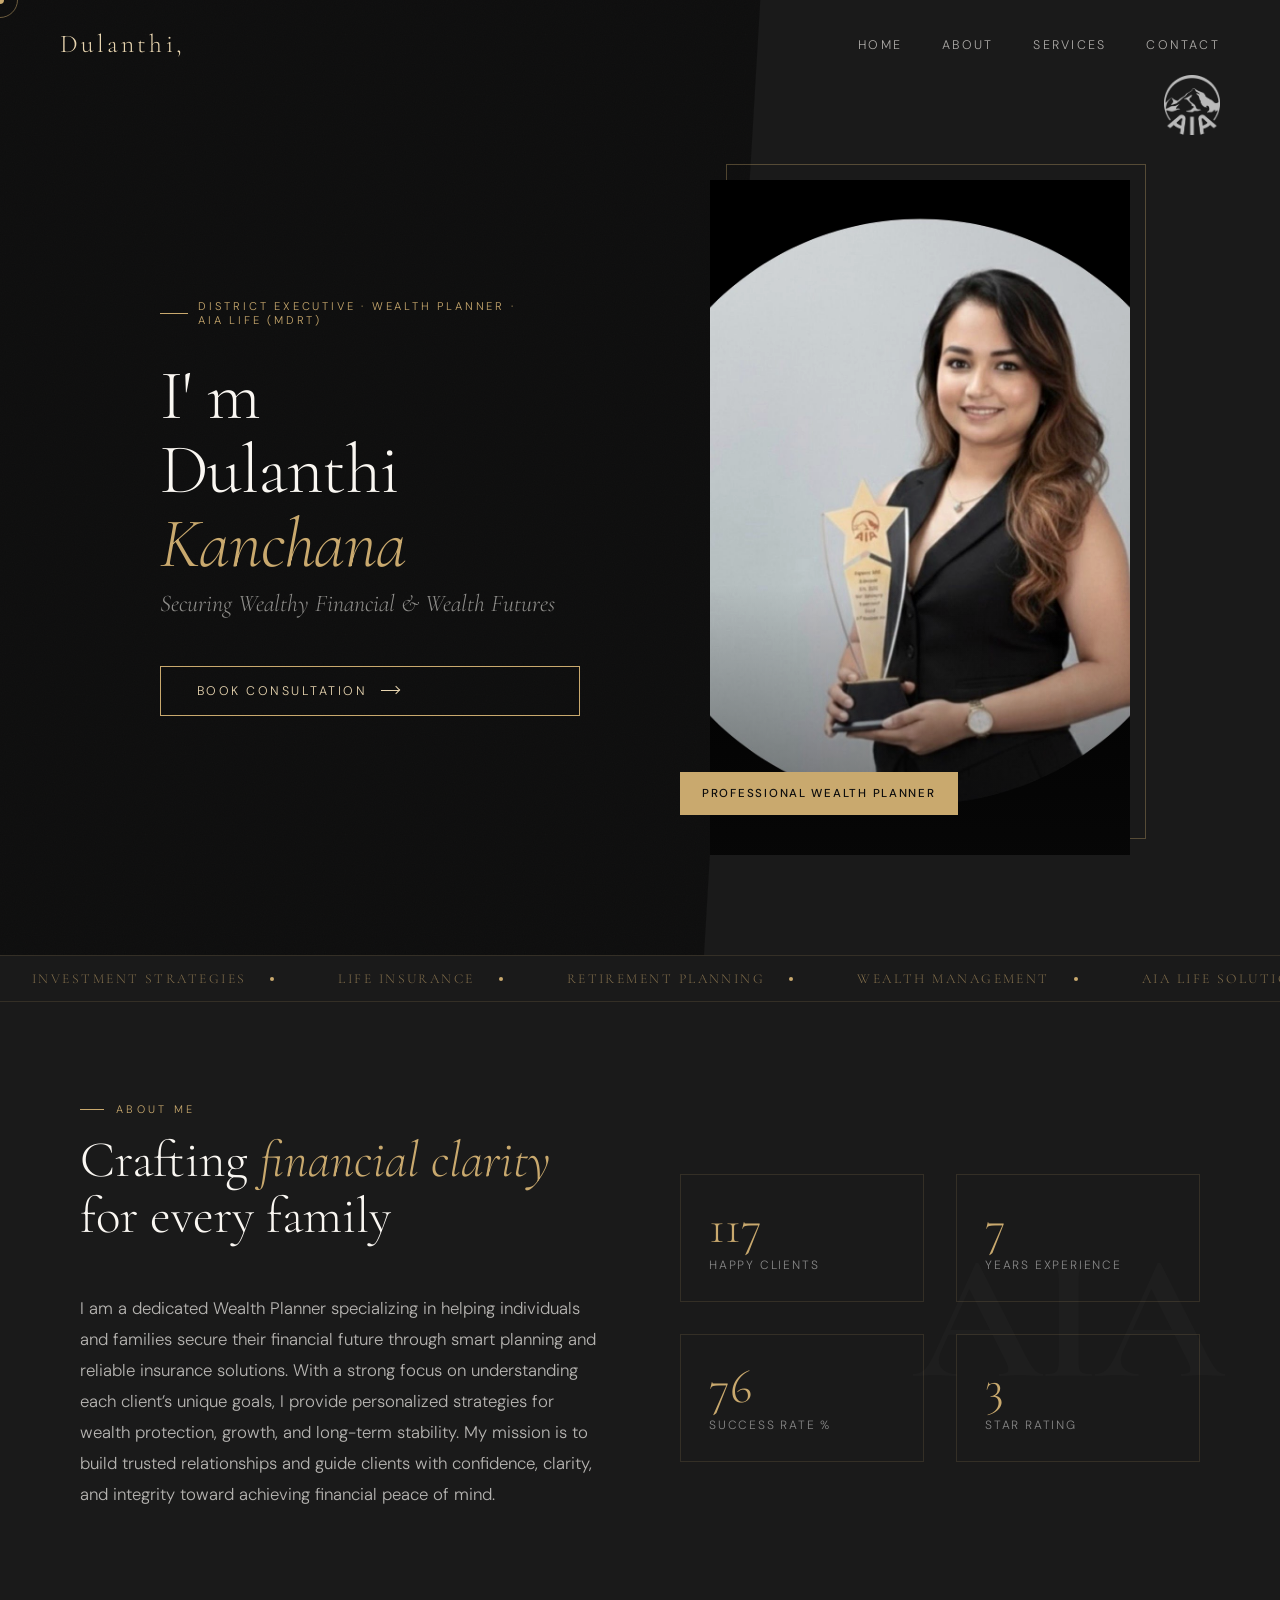
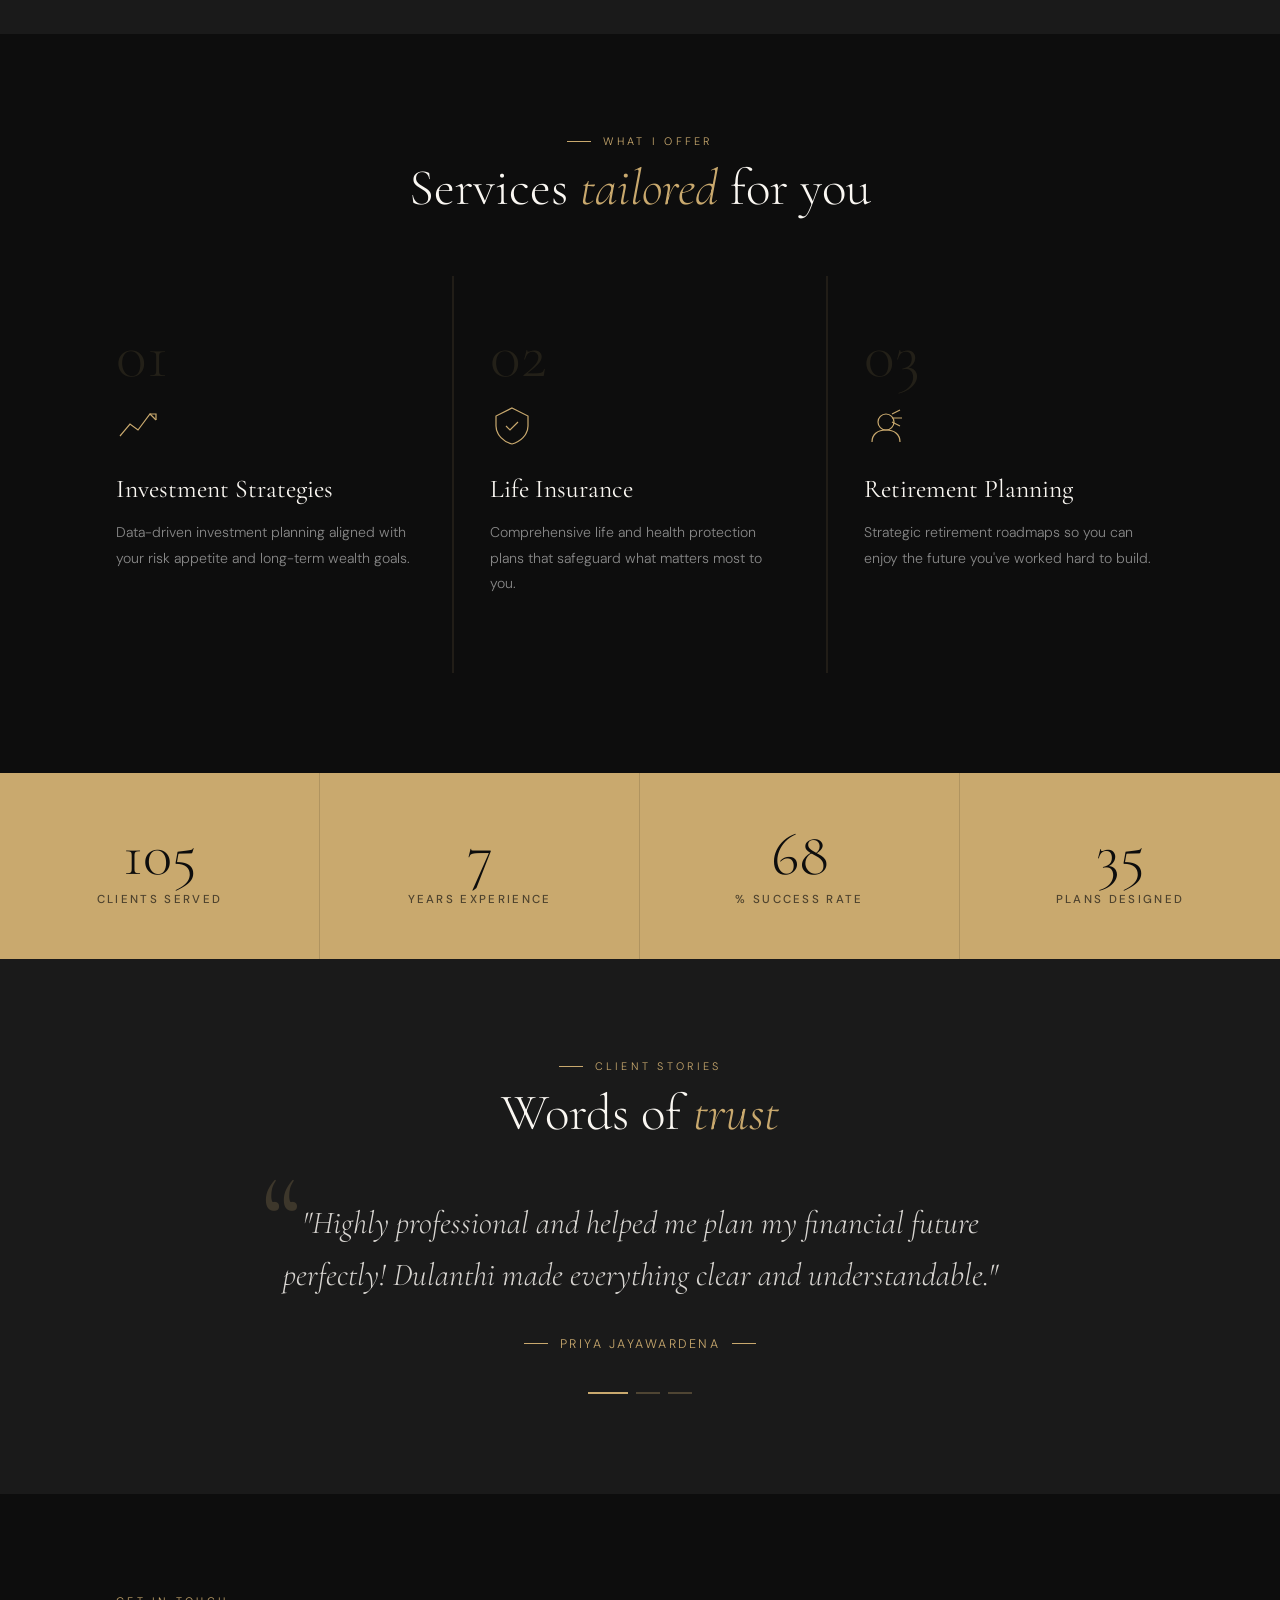
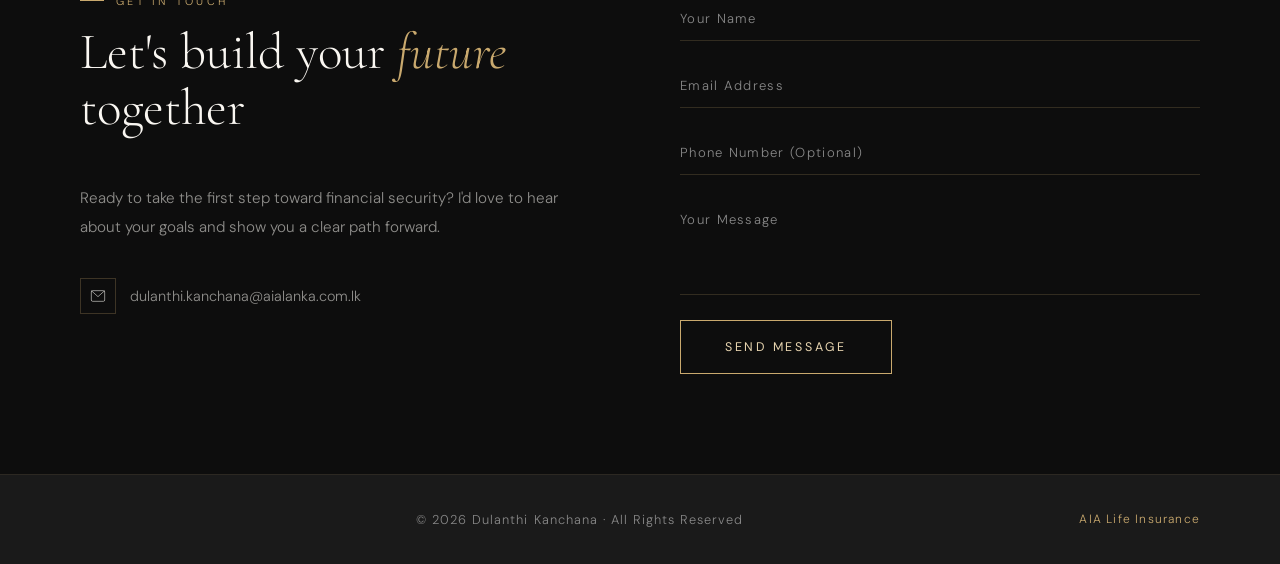
<file: index.html>
<!DOCTYPE html>
<html lang="en">
<head>
    <meta charset="UTF-8">
    <meta name="viewport" content="width=device-width, initial-scale=1.0">
    <title>Dulanthi Kanchana - Wealth Planner</title>
    <link href="https://fonts.googleapis.com/css2?family=Cormorant+Garamond:ital,wght@0,300;0,400;0,600;1,300;1,400&family=DM+Sans:wght@300;400;500&display=swap" rel="stylesheet">
    <link rel="stylesheet" href="style.css">
</head>
<body>
    <!-- Progress line -->
<div class="progress-line" id="progressLine"></div>

<!-- Custom cursor -->
<div class="cursor" id="cursor"></div>
<div class="cursor-ring" id="cursorRing"></div>

<!-- NAV -->
<nav id="navbar">
  <a href="#home" class="logo">Dulanthi, <span></span></a>
  <ul class="links">
    <li><a href="#home">Home</a></li>
    <li><a href="#about">About</a></li>
    <li><a href="#services">Services</a></li>
    <li><a href="#contact">Contact</a></li>
  </ul>
</nav>

<!-- AIA LOGO -->
<a href="https://www.aialife.com.lk/en/products/health" target="_blank">
  <img src="aia.png" alt="AIA Life" class="top-logo">
</a>

<!-- HERO -->
<section class="hero" id="home">
  <div class="hero-text-side">
    <div class="hero-tag">District Executive · Wealth Planner · <br>AIA Life (MDRT)</br></div>
    <h1>I' m<br>Dulanthi<br><em>Kanchana</em></h1>
    <p class="hero-sub">Securing Wealthy Financial & Wealth Futures</p>
    <a href="#contact" class="hero-cta">
      Book Consultation
      <span class="arrow"></span>
    </a>
  </div>

  <div class="hero-img-side">
    <div class="img-wrapper">
      <img src="profile.jpg" alt="Dulanthi Kanchana">
      <div class="img-badge">Professional Wealth Planner</div>
    </div>
  </div>
</section>

<!-- MARQUEE -->
<div class="marquee-wrap">
  <div class="marquee-track">
    <!-- doubled for seamless loop -->
    <span class="marquee-item">Investment Strategies <span class="marquee-dot"></span></span>
    <span class="marquee-item">Life Insurance <span class="marquee-dot"></span></span>
    <span class="marquee-item">Retirement Planning <span class="marquee-dot"></span></span>
    <span class="marquee-item">Wealth Management <span class="marquee-dot"></span></span>
    <span class="marquee-item">AIA Life Solutions <span class="marquee-dot"></span></span>
    <span class="marquee-item">Financial Security <span class="marquee-dot"></span></span>
    <span class="marquee-item">Investment Strategies <span class="marquee-dot"></span></span>
    <span class="marquee-item">Life Insurance <span class="marquee-dot"></span></span>
    <span class="marquee-item">Retirement Planning <span class="marquee-dot"></span></span>
    <span class="marquee-item">Wealth Management <span class="marquee-dot"></span></span>
    <span class="marquee-item">AIA Life Solutions <span class="marquee-dot"></span></span>
    <span class="marquee-item">Financial Security <span class="marquee-dot"></span></span>
  </div>
</div>

<!-- ABOUT -->
<section id="about">
  <div class="about-content reveal-left">
    <div class="section-label">About Me</div>
    <h2 class="section-title">Crafting <em>financial clarity</em> for every family</h2>
    <p>I am a dedicated Wealth Planner specializing in helping individuals and families secure their financial future through smart planning and reliable insurance solutions. With a strong focus on understanding each client’s unique goals, I provide personalized strategies for wealth protection, growth, and long-term stability. My mission is to build trusted relationships and guide clients with confidence, clarity, and integrity toward achieving financial peace of mind.</p>
  </div>
  <div class="about-stats reveal">
    <div class="about-stat-item">
      <div class="num" data-target="150">0</div>
      <div class="label">Happy Clients</div>
    </div>
    <div class="about-stat-item">
      <div class="num" data-target="10">0</div>
      <div class="label">Years Experience</div>
    </div>
    <div class="about-stat-item">
      <div class="num" data-target="98">0</div>
      <div class="label">Success Rate %</div>
    </div>
    <div class="about-stat-item">
      <div class="num" data-target="5">0</div>
      <div class="label">Star Rating</div>
    </div>
  </div>
</section>

<!-- SERVICES -->
<section id="services">
  <div style="text-align:center; margin-bottom: 60px;" class="reveal">
    <div class="section-label" style="justify-content:center; margin-bottom:12px;">What I Offer</div>
    <h2 class="section-title" style="margin-bottom:0;">Services <em>tailored</em> for you</h2>
  </div>
  <div class="services-grid">
    <div class="service-card reveal">
      <div class="service-num">01</div>
      <svg class="service-icon" viewBox="0 0 44 44" fill="none" stroke="currentColor" stroke-width="1.2">
        <polyline points="4,32 14,20 22,26 34,10 40,16"/>
        <polyline points="34,10 40,10 40,16"/>
      </svg>
      <h3>Investment Strategies</h3>
      <p>Data-driven investment planning aligned with your risk appetite and long-term wealth goals.</p>
      <div class="service-line"></div>
    </div>
    <div class="service-card reveal" style="transition-delay:0.15s">
      <div class="service-num">02</div>
      <svg class="service-icon" viewBox="0 0 44 44" fill="none" stroke="currentColor" stroke-width="1.2">
        <path d="M22 4 L38 12 L38 22 C38 31 30 38 22 40 C14 38 6 31 6 22 L6 12 Z"/>
        <path d="M16 22 L20 26 L28 18"/>
      </svg>
      <h3>Life Insurance</h3>
      <p>Comprehensive life and health protection plans that safeguard what matters most to you.</p>
      <div class="service-line"></div>
    </div>
    <div class="service-card reveal" style="transition-delay:0.3s">
      <div class="service-num">03</div>
      <svg class="service-icon" viewBox="0 0 44 44" fill="none" stroke="currentColor" stroke-width="1.2">
        <circle cx="22" cy="18" r="8"/>
        <path d="M8 38 C8 30 14 26 22 26 C30 26 36 30 36 38"/>
        <path d="M28 10 L36 6 M28 14 L38 14 M28 18 L36 22"/>
      </svg>
      <h3>Retirement Planning</h3>
      <p>Strategic retirement roadmaps so you can enjoy the future you've worked hard to build.</p>
      <div class="service-line"></div>
    </div>
  </div>
</section>

<!-- STATS BAND -->
<div class="stats-band">
  <div class="stat-item reveal">
    <div class="stat-num" data-target="150">0</div>
    <div class="stat-desc">Clients Served</div>
  </div>
  <div class="stat-item reveal" style="transition-delay:0.1s">
    <div class="stat-num" data-target="10">6</div>
    <div class="stat-desc">Years Experience</div>
  </div>
  <div class="stat-item reveal" style="transition-delay:0.2s">
    <div class="stat-num" data-target="98">0</div>
    <div class="stat-desc">% Success Rate</div>
  </div>
  <div class="stat-item reveal" style="transition-delay:0.3s">
    <div class="stat-num" data-target="50">0</div>
    <div class="stat-desc">Plans Designed</div>
  </div>
</div>

<!-- TESTIMONIALS -->
<section id="testimonials">
  <div class="section-label" style="justify-content:center; margin-bottom:12px;" class="reveal">Client Stories</div>
  <h2 class="section-title reveal" style="text-align:center; margin-bottom:56px;">Words of <em>trust</em></h2>
  <div class="testimonial-container reveal">
    <div class="testimonial-quote" id="tQuote">
      "Highly professional and helped me plan my financial future perfectly! Dulanthi made everything clear and understandable."
    </div>
    <div class="testimonial-author">
      <div class="author-line"></div>
      <div class="author-name" id="tAuthor">Priya Jayawardena</div>
      <div class="author-line"></div>
    </div>
    <div class="testimonial-dots">
      <div class="t-dot active" data-idx="0"></div>
      <div class="t-dot" data-idx="1"></div>
      <div class="t-dot" data-idx="2"></div>
    </div>
  </div>
</section>

<!-- CONTACT -->
<section id="contact">
  <div class="contact-left reveal-left">
    <div class="section-label">Get In Touch</div>
    <h2 class="section-title">Let's build your <em>future</em> together</h2>
    <p>Ready to take the first step toward financial security? I'd love to hear about your goals and show you a clear path forward.</p>
    <div class="contact-info">
      <a href="mailto:dulanthi.kanchana@aialanka.com.lk">
        <div class="ci-icon">
          <svg width="16" height="16" viewBox="0 0 24 24" fill="none" stroke="currentColor" stroke-width="1.5">
            <rect x="2" y="4" width="20" height="16" rx="2"/>
            <polyline points="2,4 12,13 22,4"/>
          </svg>
        </div>
        dulanthi.kanchana@aialanka.com.lk
      </a>
    </div>
  </div>
  <form class="contact-form reveal" id="contactForm" action="https://formspree.io/f/xwvwovnv" method="POST">
    <div class="form-field">
      <input type="text" id="name" name="name" placeholder="Name" required>
      <label for="name">Your Name</label>
      <div class="form-line"></div>
    </div>
    <div class="form-field">
      <input type="email" id="email" name="email" placeholder="Email" required>
      <label for="email">Email Address</label>
      <div class="form-line"></div>
    </div>
    <div class="form-field">
      <input type="text" id="phone" name="phone" placeholder="Phone">
      <label for="phone">Phone Number (Optional)</label>
      <div class="form-line"></div>
    </div>
    <div class="form-field">
      <textarea id="msg" name="message" placeholder="Message" required></textarea>
      <label for="msg">Your Message</label>
      <div class="form-line"></div>
    </div>
    <!-- Formspree honeypot spam filter -->
    <input type="text" name="_gotcha" style="display:none">
    <button type="submit" class="submit-btn" id="submitBtn"><span id="submitBtnText">Send Message</span></button>
    <div class="form-success" id="formSuccess">
      <svg width="20" height="20" viewBox="0 0 24 24" fill="none" stroke="currentColor" stroke-width="1.5">
        <path d="M22 11.08V12a10 10 0 1 1-5.93-9.14"/>
        <polyline points="22 4 12 15 9 12"/>
      </svg>
      Message sent! I'll get back to you soon.
    </div>
    <div class="form-error" id="formError">
      <svg width="20" height="20" viewBox="0 0 24 24" fill="none" stroke="currentColor" stroke-width="1.5">
        <circle cx="12" cy="12" r="10"/>
        <line x1="12" y1="8" x2="12" y2="12"/>
        <line x1="12" y1="16" x2="12.01" y2="16"/>
      </svg>
      Something went wrong. Please try again.
    </div>
  </form>
</section>

<!-- FOOTER -->
<footer>
  <div class="footer-logo"><em style="font-style:italic; color:var(--gold)"></em></div>
  <p>© 2026 Dulanthi Kanchana · All Rights Reserved</p>
  <p style="color: var(--gold); font-size:0.75rem; letter-spacing:0.1em;">AIA Life Insurance</p>
</footer>

<!-- WHATSAPP -->

<script src="script.js"></script>
</body>
</html>
</file>
<file: style.css>
:root {
    --gold: #c9a96e;
    --gold-light: #e8d5b0;
    --gold-dark: #8b6f3a;
    --cream: #faf7f2;
    --dark: #0d0d0d;
    --dark-2: #1a1a1a;
    --dark-3: #252525;
    --text-muted: #888;
    --ease-out: cubic-bezier(0.16, 1, 0.3, 1);
  }

  *, *::before, *::after { margin: 0; padding: 0; box-sizing: border-box; }

  html { scroll-behavior: smooth; }

  body {
    background: var(--dark);
    color: var(--cream);
    font-family: 'DM Sans', sans-serif;
    font-weight: 300;
    overflow-x: hidden;
    cursor: none;
  }

  /* ── CUSTOM CURSOR ── */
  .cursor {
    position: fixed;
    width: 8px; height: 8px;
    background: var(--gold);
    border-radius: 50%;
    pointer-events: none;
    z-index: 9999;
    transform: translate(-50%, -50%);
    transition: transform 0.1s, width 0.3s var(--ease-out), height 0.3s var(--ease-out), background 0.3s;
  }
  .cursor-ring {
    position: fixed;
    width: 36px; height: 36px;
    border: 1px solid rgba(201,169,110,0.5);
    border-radius: 50%;
    pointer-events: none;
    z-index: 9998;
    transform: translate(-50%, -50%);
    transition: transform 0.18s var(--ease-out), width 0.4s var(--ease-out), height 0.4s var(--ease-out), border-color 0.3s;
  }
  .cursor.hover { width: 20px; height: 20px; background: var(--gold-light); }
  .cursor-ring.hover { width: 60px; height: 60px; border-color: var(--gold); }

  /* ── NAV ── */
  nav {
    position: fixed; top: 0; left: 0; right: 0;
    z-index: 100;
    display: flex; align-items: center; justify-content: space-between;
    padding: 28px 60px;
    transition: background 0.5s, padding 0.4s;
  }
  nav.scrolled {
    background: rgba(13,13,13,0.92);
    backdrop-filter: blur(20px);
    padding: 18px 60px;
    border-bottom: 1px solid rgba(201,169,110,0.12);
  }
  nav .logo {
    font-family: 'Cormorant Garamond', serif;
    font-size: 1.6rem;
    font-weight: 300;
    letter-spacing: 0.12em;
    color: var(--gold-light);
    text-decoration: none;
  }
  nav .logo span { color: var(--gold); font-style: italic; }
  nav .links { display: flex; gap: 40px; list-style: none; }
  nav .links a {
    color: rgba(250,247,242,0.65);
    text-decoration: none;
    font-size: 0.78rem;
    letter-spacing: 0.18em;
    text-transform: uppercase;
    position: relative;
    transition: color 0.3s;
  }
  nav .links a::after {
    content: '';
    position: absolute; bottom: -4px; left: 0;
    width: 0; height: 1px;
    background: var(--gold);
    transition: width 0.4s var(--ease-out);
  }
  nav .links a:hover { color: var(--gold-light); }
  nav .links a:hover::after { width: 100%; }

  /* ── AIA FLOATING LOGO ── */
  .top-logo {
    position: fixed; top: 75px; right: 60px;
    width: 56px;
    z-index: 101;
    filter: brightness(0) invert(1);
    opacity: 0.7;
    transition: opacity 0.3s, transform 0.3s;
  }
  .top-logo:hover { opacity: 1; transform: scale(1.05); }

  /* ── HERO ── */
  .hero {
    min-height: 100vh;
    display: grid;
    grid-template-columns: 1fr 1fr;
    position: relative;
    overflow: hidden;
  }

  /* diagonal divider */
  .hero::after {
    content: '';
    position: absolute;
    top: 0; left: 55%; right: -10%;
    bottom: 0;
    background: var(--dark-2);
    clip-path: polygon(8% 0, 100% 0, 100% 100%, 0% 100%);
    z-index: 0;
  }

  /* noise texture overlay */
  .hero::before {
    content: '';
    position: absolute; inset: 0;
    background-image: url("data:image/svg+xml,%3Csvg viewBox='0 0 200 200' xmlns='http://www.w3.org/2000/svg'%3E%3Cfilter id='n'%3E%3CfeTurbulence type='fractalNoise' baseFrequency='0.9' numOctaves='4' stitchTiles='stitch'/%3E%3C/filter%3E%3Crect width='100%25' height='100%25' filter='url(%23n)' opacity='0.04'/%3E%3C/svg%3E");
    background-size: 200px;
    z-index: 0;
    pointer-events: none;
    opacity: 0.6;
  }

  .hero-text-side {
    display: flex;
    flex-direction: column;
    justify-content: center;
    padding: 140px 60px 80px 80px;
    position: relative;
    z-index: 2;
  }

  .hero-tag {
    display: inline-flex; align-items: center; gap: 10px;
    font-size: 0.7rem;
    letter-spacing: 0.25em;
    text-transform: uppercase;
    color: var(--gold);
    margin-bottom: 32px;
    opacity: 0;
    transform: translateY(20px);
    animation: fadeUp 0.8s var(--ease-out) 0.3s forwards;
  }
  .hero-tag::before {
    content: '';
    width: 28px; height: 1px;
    background: var(--gold);
  }

  .hero h1 {
    font-family: 'Cormorant Garamond', serif;
    font-size: clamp(3.2rem, 5.5vw, 5.5rem);
    font-weight: 300;
    line-height: 1.05;
    letter-spacing: -0.01em;
    margin-bottom: 8px;
    opacity: 0;
    transform: translateY(30px);
    animation: fadeUp 0.9s var(--ease-out) 0.5s forwards;
  }
  .hero h1 em {
    font-style: italic;
    color: var(--gold);
    display: block;
  }

  .hero-sub {
    font-family: 'Cormorant Garamond', serif;
    font-size: clamp(1.1rem, 2vw, 1.5rem);
    font-weight: 300;
    font-style: italic;
    color: rgba(250,247,242,0.55);
    margin-bottom: 48px;
    opacity: 0;
    transform: translateY(20px);
    animation: fadeUp 0.8s var(--ease-out) 0.7s forwards;
  }

  .hero-cta {
    display: inline-flex; align-items: center; gap: 14px;
    background: transparent;
    border: 1px solid var(--gold);
    color: var(--gold-light);
    padding: 16px 36px;
    font-family: 'DM Sans', sans-serif;
    font-size: 0.78rem;
    letter-spacing: 0.2em;
    text-transform: uppercase;
    text-decoration: none;
    position: relative;
    overflow: hidden;
    transition: color 0.4s;
    opacity: 0;
    transform: translateY(20px);
    animation: fadeUp 0.8s var(--ease-out) 0.9s forwards;
    cursor: none;
  }
  .hero-cta::before {
    content: '';
    position: absolute; inset: 0;
    background: var(--gold);
    transform: translateX(-101%);
    transition: transform 0.45s var(--ease-out);
    z-index: -1;
  }
  .hero-cta:hover { color: var(--dark); }
  .hero-cta:hover::before { transform: translateX(0); }
  .hero-cta .arrow {
    width: 18px; height: 1px;
    background: currentColor;
    position: relative;
    transition: width 0.3s;
  }
  .hero-cta .arrow::after {
    content: '';
    position: absolute; right: 0; top: -3px;
    width: 6px; height: 6px;
    border-right: 1px solid currentColor;
    border-top: 1px solid currentColor;
    transform: rotate(45deg);
  }
  .hero-cta:hover .arrow { width: 26px; }

  .hero-img-side {
    position: relative;
    z-index: 2;
    display: flex;
    align-items: flex-end;
    justify-content: center;
    padding-top: 80px;
    overflow: hidden;
  }

  .img-wrapper {
    position: relative;
    width: 420px;
    max-width: 90%;
    opacity: 0;
    transform: translateX(40px);
    animation: fadeLeft 1s var(--ease-out) 0.4s forwards;
  }
  .img-wrapper img {
    width: 100%;
    display: block;
    object-fit: cover;
    height: 75vh;
    object-position: top;
    filter: grayscale(20%) contrast(1.05);
  }
  /* gold overlay frame */
  .img-wrapper::before {
    content: '';
    position: absolute;
    top: -16px; right: -16px;
    bottom: 16px; left: 16px;
    border: 1px solid rgba(201,169,110,0.35);
    z-index: -1;
    transition: transform 0.5s var(--ease-out);
  }
  .img-wrapper:hover::before {
    transform: translate(6px, -6px);
  }
  .img-wrapper::after {
    content: '';
    position: absolute; inset: 0;
    background: linear-gradient(to top, rgba(13,13,13,0.5) 0%, transparent 40%);
  }

  /* floating badge */
  .img-badge {
    position: absolute;
    bottom: 40px; left: -30px;
    background: var(--gold);
    color: var(--dark);
    padding: 14px 22px;
    z-index: 3;
    font-size: 0.72rem;
    letter-spacing: 0.15em;
    text-transform: uppercase;
    font-weight: 500;
    opacity: 0;
    transform: translateX(-20px);
    animation: fadeRight 0.8s var(--ease-out) 1.2s forwards;
  }

  /* ── MARQUEE ── */
  .marquee-wrap {
    overflow: hidden;
    border-top: 1px solid rgba(201,169,110,0.15);
    border-bottom: 1px solid rgba(201,169,110,0.15);
    background: var(--dark-2);
    padding: 14px 0;
  }
  .marquee-track {
    display: flex;
    white-space: nowrap;
    animation: marquee 22s linear infinite;
  }
  .marquee-item {
    display: inline-flex; align-items: center; gap: 24px;
    padding: 0 32px;
    font-family: 'Cormorant Garamond', serif;
    font-size: 0.85rem;
    letter-spacing: 0.18em;
    text-transform: uppercase;
    color: rgba(201,169,110,0.6);
  }
  .marquee-dot { width: 4px; height: 4px; background: var(--gold); border-radius: 50%; flex-shrink: 0; }
  @keyframes marquee {
    from { transform: translateX(0); }
    to { transform: translateX(-50%); }
  }

  /* ── SECTIONS COMMON ── */
  section { padding: 100px 80px; }
  .section-label {
    font-size: 0.68rem;
    letter-spacing: 0.3em;
    text-transform: uppercase;
    color: var(--gold);
    margin-bottom: 16px;
    display: flex; align-items: center; gap: 12px;
  }
  .section-label::before {
    content: '';
    width: 24px; height: 1px;
    background: var(--gold);
  }
  h2.section-title {
    font-family: 'Cormorant Garamond', serif;
    font-size: clamp(2.5rem, 4vw, 3.8rem);
    font-weight: 300;
    line-height: 1.1;
    margin-bottom: 48px;
  }
  h2.section-title em { font-style: italic; color: var(--gold); }

  /* ── ABOUT ── */
  #about {
    display: grid;
    grid-template-columns: 1fr 1fr;
    gap: 80px;
    align-items: center;
    background: var(--dark-2);
    position: relative;
    overflow: hidden;
  }
  #about::before {
    content: 'AIA';
    position: absolute;
    right: 60px; top: 50%;
    transform: translateY(-50%);
    font-family: 'Cormorant Garamond', serif;
    font-size: 14vw;
    font-weight: 700;
    color: rgba(255,255,255,0.02);
    letter-spacing: -0.02em;
    pointer-events: none;
  }
  .about-content p {
    font-size: 1.05rem;
    line-height: 1.85;
    color: rgba(250,247,242,0.7);
    margin-bottom: 24px;
  }
  .about-stats {
    display: grid;
    grid-template-columns: 1fr 1fr;
    gap: 32px;
  }
  .about-stat-item {
    padding: 28px;
    border: 1px solid rgba(201,169,110,0.15);
    position: relative;
    overflow: hidden;
    transition: border-color 0.4s;
  }
  .about-stat-item::after {
    content: '';
    position: absolute;
    bottom: 0; left: 0;
    width: 0; height: 2px;
    background: var(--gold);
    transition: width 0.5s var(--ease-out);
  }
  .about-stat-item:hover { border-color: rgba(201,169,110,0.4); }
  .about-stat-item:hover::after { width: 100%; }
  .about-stat-item .num {
    font-family: 'Cormorant Garamond', serif;
    font-size: 3rem;
    font-weight: 300;
    color: var(--gold);
    line-height: 1;
    margin-bottom: 6px;
  }
  .about-stat-item .label {
    font-size: 0.75rem;
    letter-spacing: 0.15em;
    text-transform: uppercase;
    color: var(--text-muted);
  }

  /* ── SERVICES ── */
  #services { background: var(--dark); }
  .services-grid {
    display: grid;
    grid-template-columns: repeat(3, 1fr);
    gap: 2px;
    background: rgba(201,169,110,0.1);
  }
  .service-card {
    background: var(--dark);
    padding: 48px 36px;
    position: relative;
    overflow: hidden;
    transition: background 0.4s;
    cursor: none;
  }
  .service-card::before {
    content: '';
    position: absolute; inset: 0;
    background: linear-gradient(135deg, rgba(201,169,110,0.06) 0%, transparent 60%);
    opacity: 0;
    transition: opacity 0.4s;
  }
  .service-card:hover { background: var(--dark-2); }
  .service-card:hover::before { opacity: 1; }
  .service-num {
    font-family: 'Cormorant Garamond', serif;
    font-size: 4rem;
    font-weight: 300;
    color: rgba(201,169,110,0.12);
    line-height: 1;
    margin-bottom: 16px;
    transition: color 0.4s;
  }
  .service-card:hover .service-num { color: rgba(201,169,110,0.3); }
  .service-icon {
    width: 44px; height: 44px;
    margin-bottom: 20px;
    color: var(--gold);
  }
  .service-card h3 {
    font-family: 'Cormorant Garamond', serif;
    font-size: 1.6rem;
    font-weight: 400;
    margin-bottom: 16px;
    transition: color 0.3s;
  }
  .service-card:hover h3 { color: var(--gold-light); }
  .service-card p {
    font-size: 0.88rem;
    line-height: 1.8;
    color: var(--text-muted);
  }
  .service-line {
    width: 0; height: 1px;
    background: var(--gold);
    margin-top: 28px;
    transition: width 0.5s var(--ease-out);
  }
  .service-card:hover .service-line { width: 48px; }

  /* ── STATS BAND ── */
  .stats-band {
    padding: 0;
    background: var(--gold);
    display: grid;
    grid-template-columns: repeat(4, 1fr);
    overflow: hidden;
  }
  .stat-item {
    padding: 52px 40px;
    border-right: 1px solid rgba(0,0,0,0.12);
    position: relative;
    overflow: hidden;
    text-align: center;
  }
  .stat-item:last-child { border-right: none; }
  .stat-item::before {
    content: '';
    position: absolute; inset: 0;
    background: rgba(0,0,0,0.12);
    transform: scaleX(0);
    transform-origin: left;
    transition: transform 0.5s var(--ease-out);
  }
  .stat-item:hover::before { transform: scaleX(1); }
  .stat-num {
    font-family: 'Cormorant Garamond', serif;
    font-size: 3.8rem;
    font-weight: 300;
    color: var(--dark);
    line-height: 1;
    margin-bottom: 6px;
  }
  .stat-desc {
    font-size: 0.72rem;
    letter-spacing: 0.2em;
    text-transform: uppercase;
    color: rgba(13,13,13,0.65);
    font-weight: 500;
  }

  /* ── TESTIMONIAL ── */
  #testimonials {
    background: var(--dark-2);
    text-align: center;
  }
  .testimonial-container {
    max-width: 720px;
    margin: 0 auto;
    position: relative;
  }
  .testimonial-quote {
    font-family: 'Cormorant Garamond', serif;
    font-size: clamp(1.4rem, 2.5vw, 2rem);
    font-weight: 300;
    font-style: italic;
    line-height: 1.6;
    color: rgba(250,247,242,0.85);
    margin-bottom: 36px;
    position: relative;
  }
  .testimonial-quote::before {
    content: '\201C';
    font-size: 8rem;
    color: var(--gold);
    opacity: 0.2;
    position: absolute;
    top: -40px; left: -20px;
    line-height: 1;
    font-style: normal;
  }
  .testimonial-author {
    display: flex; align-items: center; justify-content: center; gap: 12px;
  }
  .author-line { width: 24px; height: 1px; background: var(--gold); }
  .author-name {
    font-size: 0.78rem;
    letter-spacing: 0.2em;
    text-transform: uppercase;
    color: var(--gold);
  }
  /* dots */
  .testimonial-dots {
    display: flex; justify-content: center; gap: 8px; margin-top: 40px;
  }
  .t-dot {
    width: 24px; height: 2px;
    background: rgba(201,169,110,0.3);
    cursor: none;
    transition: background 0.3s, width 0.3s;
  }
  .t-dot.active { background: var(--gold); width: 40px; }

  /* ── CONTACT ── */
  #contact {
    background: var(--dark);
    display: grid;
    grid-template-columns: 1fr 1fr;
    gap: 80px;
    align-items: start;
  }
  .contact-left p {
    font-size: 0.95rem;
    line-height: 1.9;
    color: rgba(250,247,242,0.55);
    margin-bottom: 36px;
  }
  .contact-info { display: flex; flex-direction: column; gap: 18px; }
  .contact-info a {
    display: flex; align-items: center; gap: 14px;
    color: rgba(250,247,242,0.55);
    text-decoration: none;
    font-size: 0.9rem;
    transition: color 0.3s;
  }
  .contact-info a:hover { color: var(--gold-light); }
  .ci-icon {
    width: 36px; height: 36px;
    border: 1px solid rgba(201,169,110,0.25);
    display: flex; align-items: center; justify-content: center;
    flex-shrink: 0;
    transition: border-color 0.3s, background 0.3s;
  }
  .contact-info a:hover .ci-icon {
    border-color: var(--gold);
    background: rgba(201,169,110,0.08);
  }

  .contact-form { display: flex; flex-direction: column; gap: 20px; }
  .form-field {
    position: relative;
  }
  .form-field input, .form-field textarea {
    width: 100%;
    background: transparent;
    border: none;
    border-bottom: 1px solid rgba(201,169,110,0.2);
    padding: 16px 0 12px;
    color: var(--cream);
    font-family: 'DM Sans', sans-serif;
    font-size: 0.9rem;
    font-weight: 300;
    outline: none;
    transition: border-color 0.3s;
    cursor: none;
  }
  .form-field input:focus, .form-field textarea:focus { border-color: var(--gold); }
  .form-field label {
    position: absolute;
    top: 16px; left: 0;
    font-size: 0.82rem;
    letter-spacing: 0.1em;
    color: var(--text-muted);
    pointer-events: none;
    transition: all 0.3s var(--ease-out);
  }
  .form-field input:focus ~ label,
  .form-field input:not(:placeholder-shown) ~ label,
  .form-field textarea:focus ~ label,
  .form-field textarea:not(:placeholder-shown) ~ label {
    top: -4px;
    font-size: 0.68rem;
    letter-spacing: 0.2em;
    text-transform: uppercase;
    color: var(--gold);
  }
  .form-field input::placeholder, .form-field textarea::placeholder { color: transparent; }
  .form-field textarea { resize: none; height: 100px; }
  .form-line {
    position: absolute; bottom: 0; left: 0;
    width: 0; height: 1px;
    background: var(--gold);
    transition: width 0.4s var(--ease-out);
  }
  .form-field input:focus ~ .form-line,
  .form-field textarea:focus ~ .form-line { width: 100%; }

  .submit-btn {
    background: transparent;
    border: 1px solid var(--gold);
    color: var(--gold-light);
    padding: 18px 44px;
    font-family: 'DM Sans', sans-serif;
    font-size: 0.78rem;
    letter-spacing: 0.22em;
    text-transform: uppercase;
    cursor: none;
    position: relative;
    overflow: hidden;
    align-self: flex-start;
    transition: color 0.4s;
  }
  .submit-btn::before {
    content: '';
    position: absolute; inset: 0;
    background: var(--gold);
    transform: translateY(101%);
    transition: transform 0.45s var(--ease-out);
  }
  .submit-btn:hover { color: var(--dark); }
  .submit-btn:hover::before { transform: translateY(0); }
  .submit-btn span { position: relative; z-index: 1; }
  .submit-btn.loading { opacity: 0.65; cursor: not-allowed; }
  .submit-btn:disabled { pointer-events: none; }

  /* success / error banners */
  .form-success, .form-error {
    display: none;
    align-items: center;
    gap: 10px;
    font-size: 0.82rem;
    letter-spacing: 0.1em;
    padding: 14px 18px;
    border-left: 2px solid;
    margin-top: 4px;
  }
  .form-success.visible, .form-error.visible { display: flex; }
  .form-success {
    color: var(--gold-light);
    border-color: var(--gold);
    background: rgba(201,169,110,0.07);
  }
  .form-error {
    color: #e07070;
    border-color: #e07070;
    background: rgba(224,112,112,0.07);
  }

  /* ── FOOTER ── */
  footer {
    background: var(--dark-2);
    padding: 36px 80px;
    display: flex; align-items: center; justify-content: space-between;
    border-top: 1px solid rgba(201,169,110,0.1);
  }
  footer p {
    font-size: 0.8rem;
    color: var(--text-muted);
    letter-spacing: 0.08em;
  }
  footer .footer-logo {
    font-family: 'Cormorant Garamond', serif;
    font-size: 1.3rem;
    font-weight: 300;
    color: var(--gold-light);
    letter-spacing: 0.12em;
  }

  /* ── WHATSAPP ── */
  .whatsapp-btn {
    position: fixed; bottom: 32px; right: 32px;
    width: 56px; height: 56px;
    background: #25d366;
    border-radius: 50%;
    display: flex; align-items: center; justify-content: center;
    z-index: 200;
    box-shadow: 0 8px 32px rgba(37,211,102,0.35);
    transition: transform 0.3s var(--ease-out), box-shadow 0.3s;
    animation: floatBadge 3s ease-in-out infinite;
  }
  .whatsapp-btn:hover {
    transform: scale(1.1);
    box-shadow: 0 12px 40px rgba(37,211,102,0.5);
  }
  @keyframes floatBadge {
    0%, 100% { transform: translateY(0); }
    50% { transform: translateY(-6px); }
  }
  .whatsapp-btn:hover { animation: none; }

  /* ── SCROLL REVEAL ── */
  .reveal {
    opacity: 0;
    transform: translateY(40px);
    transition: opacity 0.8s var(--ease-out), transform 0.8s var(--ease-out);
  }
  .reveal.visible { opacity: 1; transform: translateY(0); }
  .reveal-left {
    opacity: 0;
    transform: translateX(-40px);
    transition: opacity 0.8s var(--ease-out), transform 0.8s var(--ease-out);
  }
  .reveal-left.visible { opacity: 1; transform: translateX(0); }
 
  /* ── KEYFRAMES ── */
  @keyframes fadeUp {
    to { opacity: 1; transform: translateY(0); }
  }
  @keyframes fadeLeft {
    to { opacity: 1; transform: translateX(0); }
  }
  @keyframes fadeRight {
    to { opacity: 1; transform: translateX(0); }
  }
 
  /* ── PROGRESS LINE ── */
  .progress-line {
    position: fixed; top: 0; left: 0;
    height: 2px;
    background: linear-gradient(to right, var(--gold-dark), var(--gold), var(--gold-light));
    z-index: 9997;
    width: 0%;
    transition: width 0.1s linear;
  }

  /* ── RESPONSIVE ── */
  @media (max-width: 900px) {
    nav { padding: 22px 28px; }
    nav.scrolled { padding: 14px 28px; }
    nav .links { gap: 24px; }
    .top-logo { right: 90px; }
    .hero { grid-template-columns: 1fr; min-height: auto; }
    .hero::after { display: none; }
    .hero-text-side { padding: 120px 28px 40px; }
    .hero-img-side { padding: 0 28px 60px; }
    .img-wrapper { width: 100%; }
    .img-wrapper img { height: 50vw; }
    section { padding: 70px 28px; }
    #about { grid-template-columns: 1fr; gap: 40px; }
    .services-grid { grid-template-columns: 1fr; }
    .stats-band { grid-template-columns: 1fr 1fr; }
    #contact { grid-template-columns: 1fr; gap: 50px; }
    footer { flex-direction: column; gap: 12px; text-align: center; padding: 28px; }
    .about-stats { grid-template-columns: 1fr 1fr; }
  }
</file>
